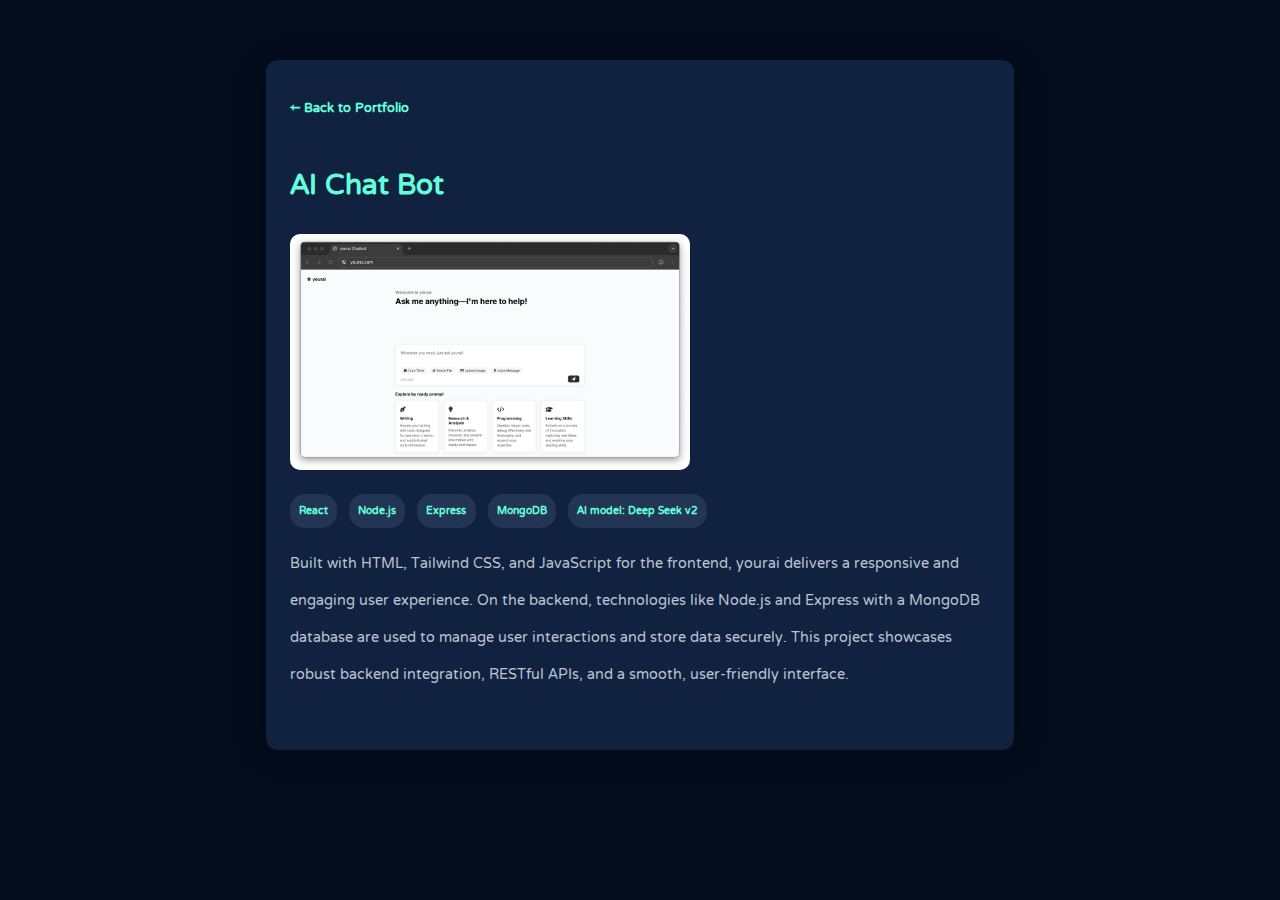
<file: projects/ai-chatbot.html>
<!DOCTYPE html>
<html lang="en">
<head>
    <meta charset="UTF-8">
    <meta name="viewport" content="width=device-width, initial-scale=1.0">
    <title>AI Chat Bot | Project Details</title>
    <link href="https://fonts.googleapis.com/css2?family=Work+Sans:wght@400&display=swap" rel="stylesheet">
    <link href="https://fonts.googleapis.com/css2?family=NTR&display=swap" rel="stylesheet">
    <link rel="stylesheet" href="https://cdnjs.cloudflare.com/ajax/libs/font-awesome/6.0.0-beta3/css/all.min.css">
    <link rel="stylesheet" href="../css/projects.css">
</head>
<body>
    <div class="container">
        <a href="../index.html" class="back-link">&larr; Back to Portfolio</a>
        <h1>AI Chat Bot</h1>
        <img src="../yourai.jpg" alt="AI Chat Bot Screenshot" class="project-image">
        <div class="project-meta">
            <span>React</span>
            <span>Node.js</span>
            <span>Express</span>
            <span>MongoDB</span>
            <span>AI model: Deep Seek v2</span>
        </div>
        <div class="project-desc">
            <p>
                Built with HTML, Tailwind CSS, and JavaScript for the frontend, yourai delivers a responsive and engaging user experience. On the backend, technologies like Node.js and Express with a MongoDB database are used to manage user interactions and store data securely. This project showcases robust backend integration, RESTful APIs, and a smooth, user-friendly interface.
            </p>
        </div>

</body>
</html>
</file>
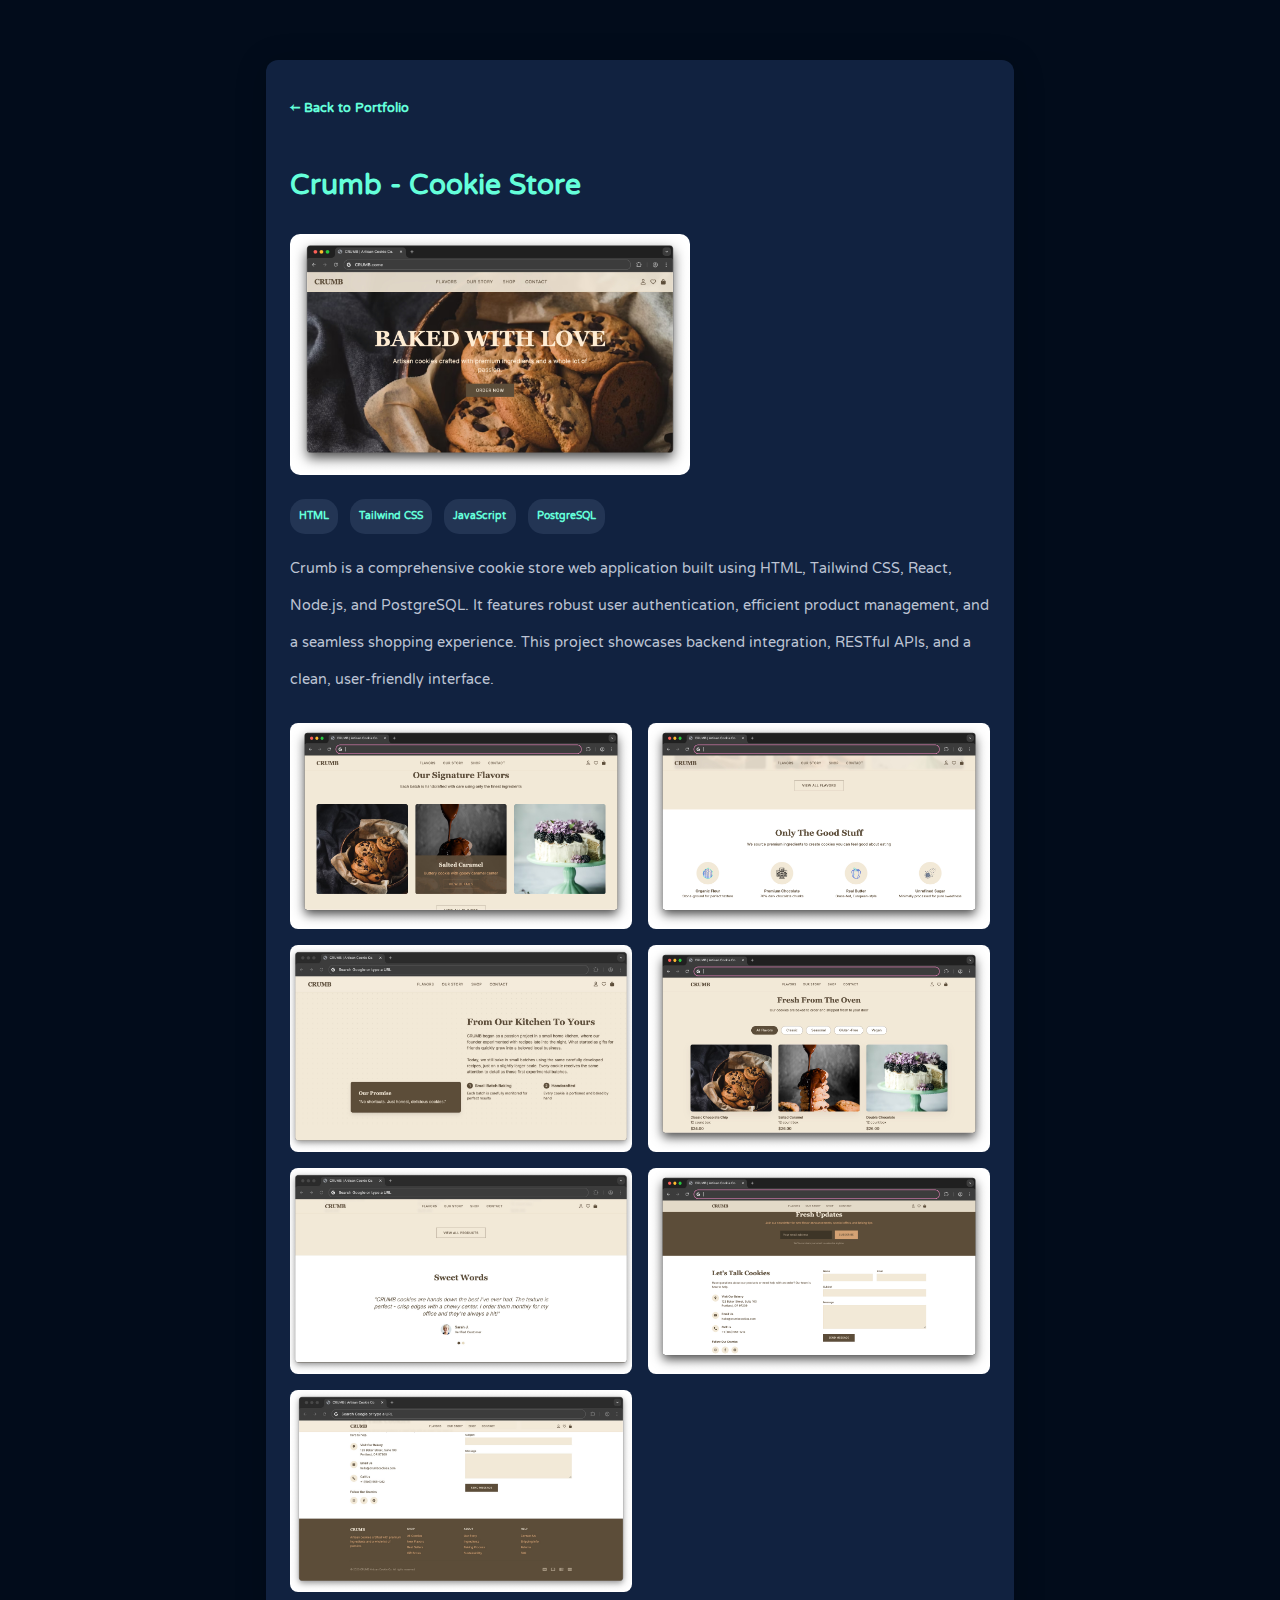
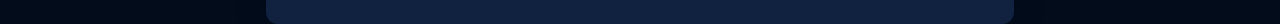
<file: projects/crumb.html>
<!DOCTYPE html>
<html lang="en">
<head>
    <meta charset="UTF-8">
    <meta name="viewport" content="width=device-width, initial-scale=1.0">
    <title>Crumb - Cookie Store | Project Details</title>
    <link href="https://fonts.googleapis.com/css2?family=Work+Sans:wght@400&display=swap" rel="stylesheet">
    <link href="https://fonts.googleapis.com/css2?family=NTR&display=swap" rel="stylesheet">
    <link rel="stylesheet" href="https://cdnjs.cloudflare.com/ajax/libs/font-awesome/6.0.0-beta3/css/all.min.css">
    <link rel="stylesheet" href="../css/projects.css">
</head>
<body>
    <div class="container">
        <a href="../index.html" class="back-link">&larr; Back to Portfolio</a>
        <h1>Crumb - Cookie Store</h1>
        <img src="../Crumb.jpg" alt="Crumb Project Screenshot" class="project-image">
        <div class="project-meta">
            <span>HTML</span>
            <span>Tailwind CSS</span>
            <span>JavaScript</span>
            <span>PostgreSQL</span>
        </div>
        <div class="project-desc">
            <p>
                Crumb is a comprehensive cookie store web application built using HTML, Tailwind CSS, React, Node.js, and PostgreSQL. It features robust user authentication, efficient product management, and a seamless shopping experience. This project showcases backend integration, RESTful APIs, and a clean, user-friendly interface.
            </p>
        </div>
        <div class="image-gallery">
            <img src="../crumb1.jpg" alt="Crumb Project Image 1" class="gallery-image">
            <img src="../crumb2.jpg" alt="Crumb Project Image 2" class="gallery-image">
            <img src="../crumb3.jpg" alt="Crumb Project Image 3" class="gallery-image">
            <img src="../crumb4.jpg" alt="Crumb Project Image 4" class="gallery-image">
            <img src="../crumb5.jpg" alt="Crumb Project Image 5" class="gallery-image">
            <img src="../crumb6.jpg" alt="Crumb Project Image 6" class="gallery-image">
            <img src="../crumb7.jpg" alt="Crumb Project Image 7" class="gallery-image">
        </div>
    </div>
</body>
</html>
</file>
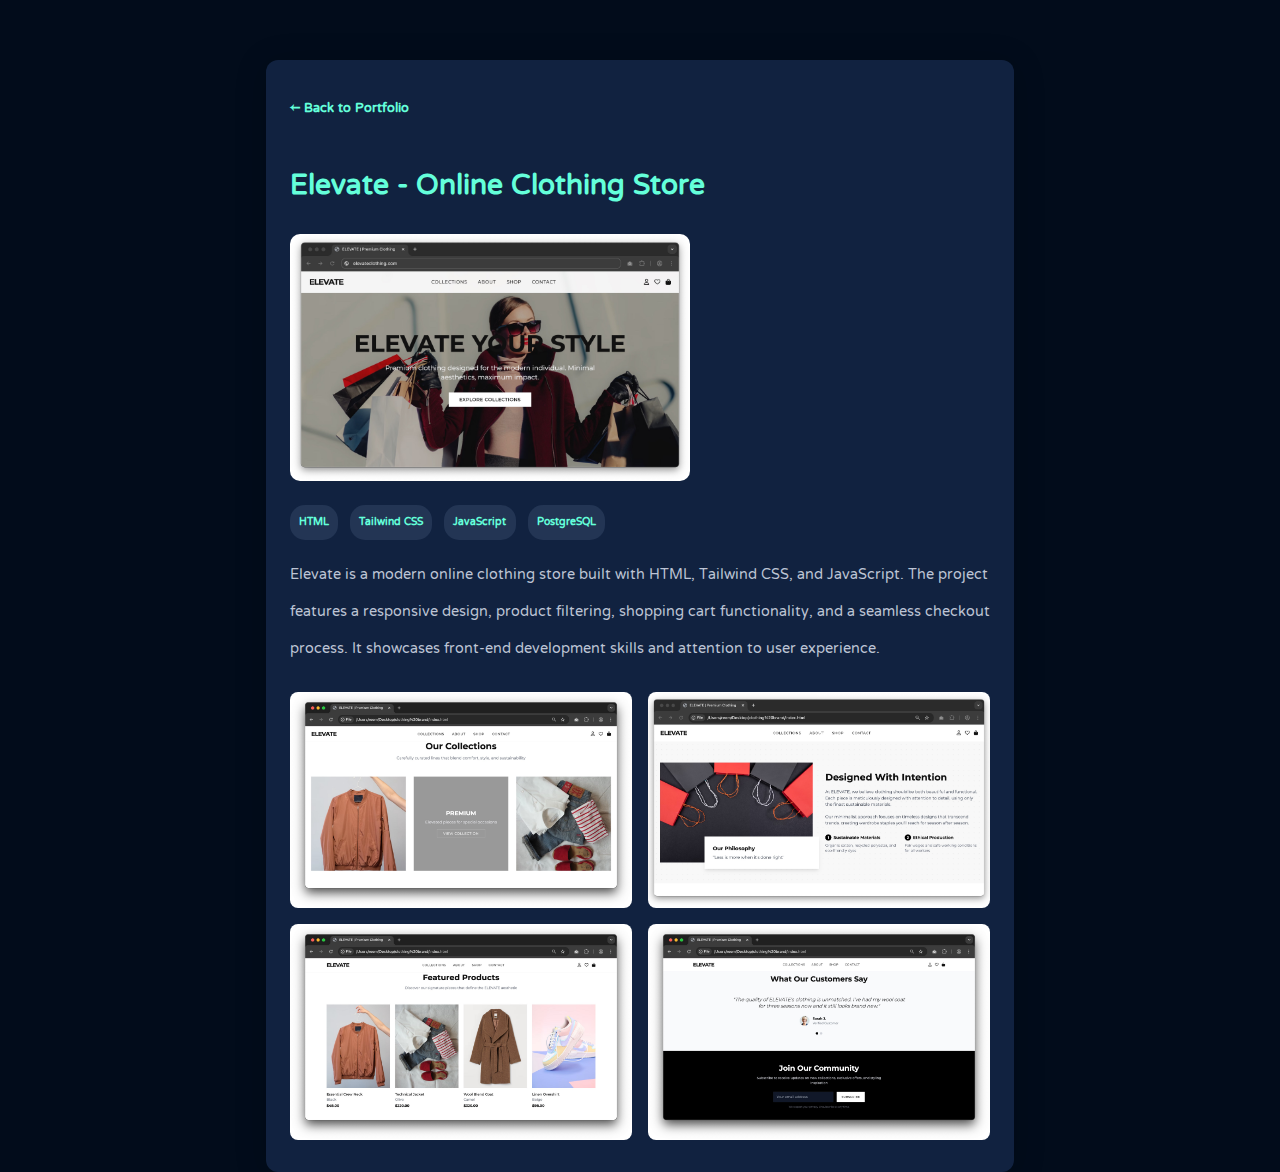
<file: projects/elevate.html>
<!DOCTYPE html>
<html lang="en">
<head>
    <meta charset="UTF-8">
    <meta name="viewport" content="width=device-width, initial-scale=1.0">
    <title>Elevate - Online Clothing Store | Project Details</title>
    <link href="https://fonts.googleapis.com/css2?family=Work+Sans:wght@400&display=swap" rel="stylesheet">
    <link href="https://fonts.googleapis.com/css2?family=NTR&display=swap" rel="stylesheet">
    <link rel="stylesheet" href="https://cdnjs.cloudflare.com/ajax/libs/font-awesome/6.0.0-beta3/css/all.min.css">
    <style>
        body {
            background: #020c1b;
            color: #BDC4D4;
            font-family: 'NTR', 'Work Sans', sans-serif;
            margin: 0;
            padding: 0;
        }
        .container {
            max-width: 700px;
            margin: 60px auto 0 auto;
            background: #112240;
            border-radius: 12px;
            padding: 32px 24px;
            box-shadow: 0 4px 32px rgba(0,0,0,0.2);
        }
        h1 {
            color: #64ffda;
            font-size: 2.2rem;
            margin-bottom: 10px;
        }
        .project-image {
            width: 100%;
            max-width: 400px;
            border-radius: 10px;
            margin-bottom: 24px;
            display: block;
        }
        .project-meta {
            margin-bottom: 18px;
        }
        .project-meta span {
            background: #233554;
            color: #64ffda;
            font-weight: bold;
            padding: 0.3em 0.7em;
            border-radius: 15px;
            font-size: 13px;
            margin-right: 8px;
        }
        .project-desc {
            font-size: 1.1rem;
            margin-bottom: 24px;
        }
        .back-link {
            color: #64ffda;
            text-decoration: none;
            font-weight: bold;
            font-size: 1rem;
        }
        .back-link:hover {
            text-decoration: underline;
        }
        .github-link {
            color: #64ffda;
            font-size: 1.5rem;
            margin-left: 10px;
            vertical-align: middle;
        }
        .image-gallery {
            display: flex;
            flex-wrap: wrap;
            gap: 16px;
            margin-top: 24px;
        }
        .gallery-image {
            width: calc(50% - 8px);
            border-radius: 8px;
            object-fit: cover;
        }
    </style>
</head>
<body>
    <div class="container">
        <a href="../index.html" class="back-link">&larr; Back to Portfolio</a>
        <h1>Elevate - Online Clothing Store</h1>
        <img src="../elevate official.jpg" alt="Elevate Project Screenshot" class="project-image">
        <div class="project-meta">
            <span>HTML</span>
            <span>Tailwind CSS</span>
            <span>JavaScript</span>
            <span>PostgreSQL</span>
        </div>
        <div class="project-desc">
            <p>
                Elevate is a modern online clothing store built with HTML, Tailwind CSS, and JavaScript. The project features a responsive design, product filtering, shopping cart functionality, and a seamless checkout process. It showcases front-end development skills and attention to user experience.
            </p>
        </div>
        <div class="image-gallery">
            <img src="../elevate1.jpg" alt="Elevate Project Image 1" class="gallery-image">
            <img src="../elevate2.jpg" alt="Elevate Project Image 2" class="gallery-image">
            <img src="../elevate3.jpg" alt="Elevate Project Image 3" class="gallery-image">
            <img src="../elevate4.jpg" alt="Elevate Project Image 4" class="gallery-image">
        </div>
    </div>
</body>
</html>
</file>
<file: css/projects.css>
/* Project detail page styles */
body {
    background: #020c1b;
    color: #BDC4D4;
    font-family: 'NTR', 'Work Sans', sans-serif;
    margin: 0;
    padding: 0;
}

.container {
    max-width: 700px;
    margin: 60px auto 0 auto;
    background: #112240;
    border-radius: 12px;
    padding: 32px 24px;
    box-shadow: 0 4px 32px rgba(0,0,0,0.2);
}

h1 {
    color: #64ffda;
    font-size: 2.2rem;
    margin-bottom: 10px;
}

.project-image {
    width: 100%;
    max-width: 400px;
    border-radius: 10px;
    margin-bottom: 24px;
    display: block;
}

.project-meta {
    margin-bottom: 18px;
}

.project-meta span {
    background: #233554;
    color: #64ffda;
    font-weight: bold;
    padding: 0.3em 0.7em;
    border-radius: 15px;
    font-size: 13px;
    margin-right: 8px;
}

.project-desc {
    font-size: 1.1rem;
    margin-bottom: 24px;
}

.back-link {
    color: #64ffda;
    text-decoration: none;
    font-weight: bold;
    font-size: 1rem;
}

.back-link:hover {
    text-decoration: underline;
}

.github-link {
    color: #64ffda;
    font-size: 1.5rem;
    margin-left: 10px;
    vertical-align: middle;
}

.image-gallery {
    display: flex;
    flex-wrap: wrap;
    gap: 16px;
    margin-top: 24px;
}

.gallery-image {
    width: calc(50% - 8px);
    border-radius: 8px;
    object-fit: cover;
}

@media screen and (max-width: 768px) {
    .container {
        margin: 40px 20px;
        padding: 20px;
    }

    .gallery-image {
        width: 100%;
    }
}

/* Add all project-specific styles here */
</file>
